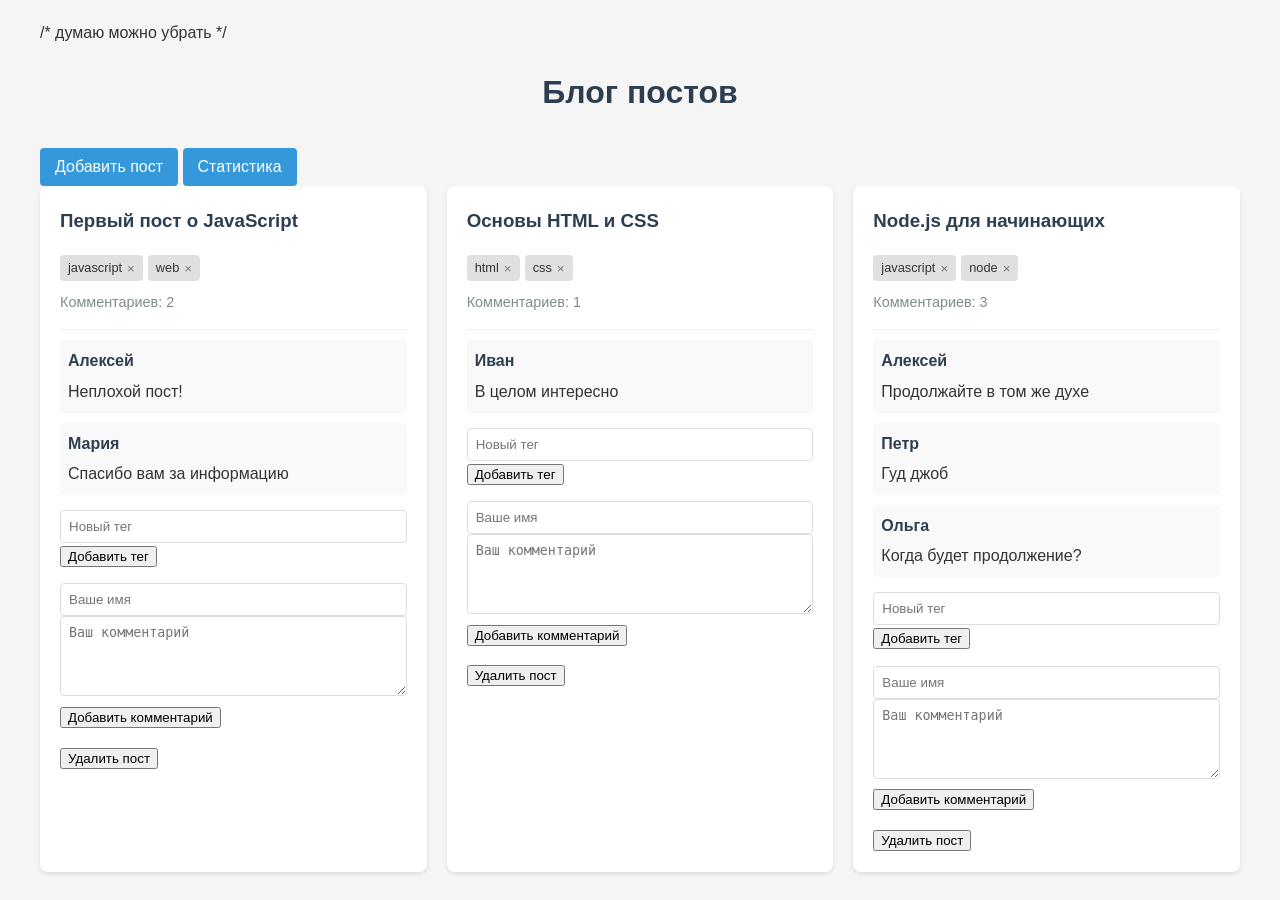
<file: kovshikov.nikita/task-4/index.html>
<!DOCTYPE html>
<html lang="ru">

<head>
    <meta charset="UTF-8">
    <meta name="viewport" content="width=device-width, initial-scale=1.0"> /* думаю можно убрать */
    <title>Блог постов</title>
    <link rel="stylesheet" href="style.css">
</head>

<body>
    <header>
        <h1>Блог постов</h1>
    </header>

    <main>
        <section class="controls">
            <button id="addPostBtn" class="btn">Добавить пост</button>
            <button id="showStatsBtn" class="btn">Статистика</button>
        </section>

        <section id="postForm" class="form-container hidden">
            <h2>Новый пост</h2>
            <div class="form-group">
                <label for="postTitle">Заголовок:</label>
                <input type="text" id="postTitle" required>
            </div>
            <div class="form-group">
                <label for="postTags">Теги (через запятую):</label>
                <input type="text" id="postTags">
            </div>
            <button id="submitPostBtn" class="btn">Сохранить</button>
        </section>

        <section id="stats" class="stats hidden">
            <h2>Статистика</h2>
            <div id="tagsStats"></div>
            <div id="commentsStats"></div>
        </section>

        <section id="postsContainer" class="posts-container"></section>
    </main>

    <script src="BlogPost.js"></script>
    <script src="BlogStorage.js"></script>
    <script src="BlogStats.js"></script>
    <script src="BlogUI.js"></script>
    <script src="main.js"></script>
</body>

</html>
</file>
<file: kovshikov.nikita/task-4/style.css>
body {
    font-family: 'Segoe UI', Tahoma, Geneva, Verdana, sans-serif;
    line-height: 1.6;
    color: #333;
    max-width: 1200px;
    margin: 0 auto;
    padding: 20px;
    background-color: #f5f5f5;
}

header {
    text-align: center;
    margin-bottom: 30px;
}

h1,
h2,
h3 {
    color: #2c3e50;
}

.btn {
    background-color: #3498db;
    color: white;
    border: none;
    padding: 10px 15px;
    border-radius: 4px;
    cursor: pointer;
    font-size: 1em;
    transition: background-color 0.3s;
}

.btn:hover {
    background-color: #2980b9;
}

.form-container {
    background-color: white;
    padding: 20px;
    border-radius: 8px;
    box-shadow: 0 2px 4px rgba(0, 0, 0, 0.1);
    margin-bottom: 20px;
}

.form-group {
    margin-bottom: 15px;
}

.form-group label {
    display: block;
    margin-bottom: 5px;
    font-weight: bold;
}

.form-group input,
.form-group textarea {
    width: 100%;
    padding: 8px;
    border: 1px solid #ddd;
    border-radius: 4px;
    box-sizing: border-box;
}

.form-group textarea {
    min-height: 80px;
    resize: vertical;
}

.posts-container {
    display: grid;
    grid-template-columns: repeat(auto-fill, minmax(300px, 1fr));
    gap: 20px;
}

.post-card {
    background-color: white;
    border-radius: 8px;
    box-shadow: 0 2px 4px rgba(0, 0, 0, 0.1);
    padding: 20px;
    position: relative;
}

.post-title {
    margin-top: 0;
    color: #2c3e50;
}

.tags {
    display: flex;
    flex-wrap: wrap;
    gap: 5px;
    margin: 10px 0;
}

.tag {
    background-color: #e0e0e0;
    padding: 3px 8px;
    border-radius: 4px;
    font-size: 0.8em;
    display: flex;
    align-items: center;
}

.tag button {
    background: none;
    border: none;
    color: #777;
    cursor: pointer;
    margin-left: 5px;
    padding: 0;
}

.comments {
    margin-top: 15px;
    border-top: 1px solid #eee;
    padding-top: 10px;
}

.comment {
    margin-bottom: 10px;
    padding: 8px;
    background-color: #f9f9f9;
    border-radius: 4px;
}

.comment-author {
    font-weight: bold;
    color: #2c3e50;
}

.comment-text {
    margin-top: 5px;
}

.comment-count {
    font-size: 0.9em;
    color: #7f8c8d;
    margin: 10px 0;
}

.post-controls {
    margin-top: 15px;
}

.stats {
    background-color: white;
    padding: 20px;
    border-radius: 8px;
    box-shadow: 0 2px 4px rgba(0, 0, 0, 0.1);
    margin-bottom: 20px;
}

.stats h3 {
    margin-top: 0;
}

.stats ul {
    padding-left: 20px;
}

.hidden {
    display: none;
}
</file>
